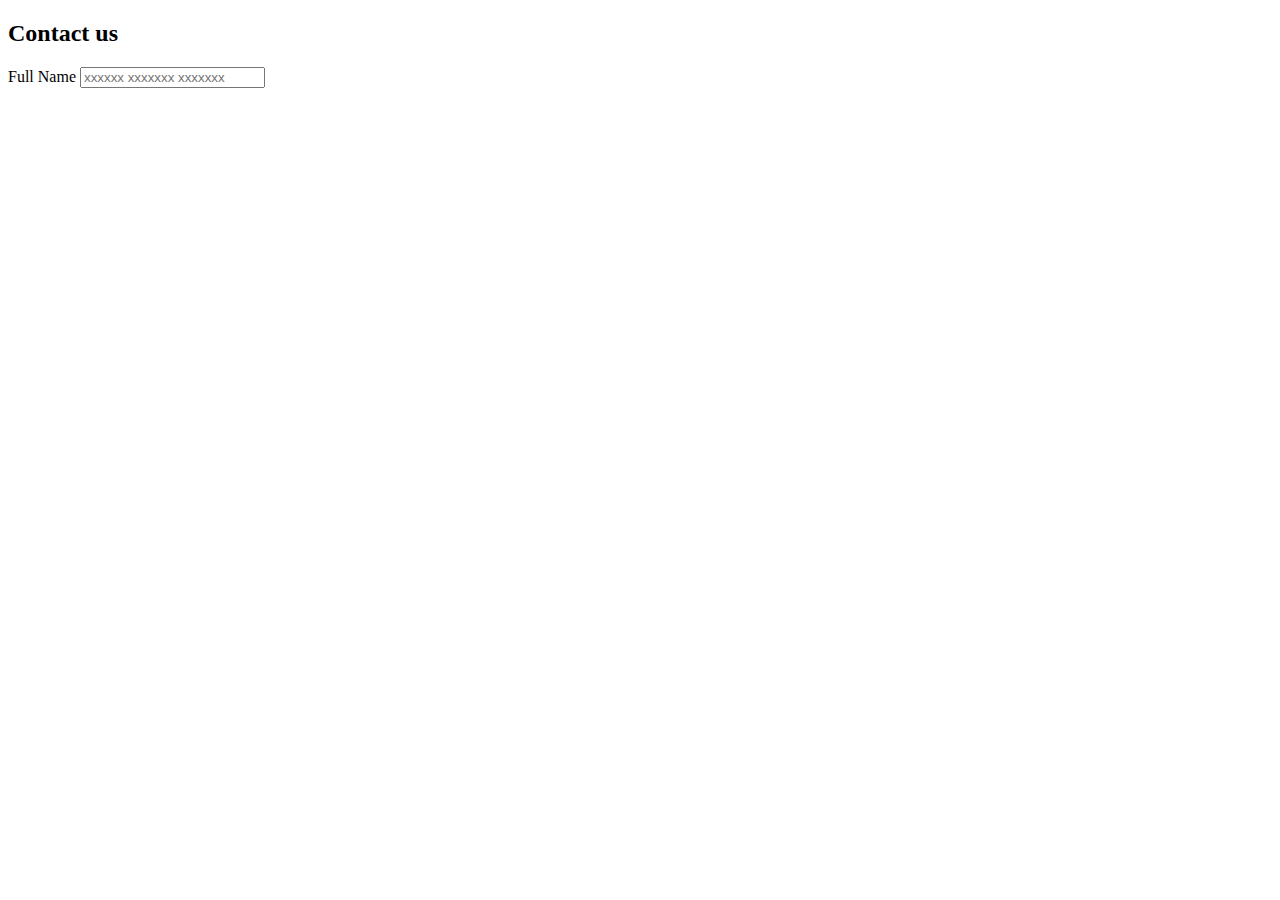
<file: contacts.html>
<!doctype html>
<html lang="en">
<head>
    <meta charset="UTF-8">
    <meta name="viewport"
          content="width=device-width, user-scalable=no, initial-scale=1.0, maximum-scale=1.0, minimum-scale=1.0">
    <meta http-equiv="X-UA-Compatible" content="ie=edge">
    <title>Document</title>
</head>
<body>
<h2>Contact us</h2>
<form action="">
   <div>
        <label for="Full Name" class="form-label">Full Name</label>
    <input type="text" id="Full Name" placeholder="xxxxxx xxxxxxx xxxxxxx" class="form-control" required>
   </div>
</form>
</body>
</html>
</file>
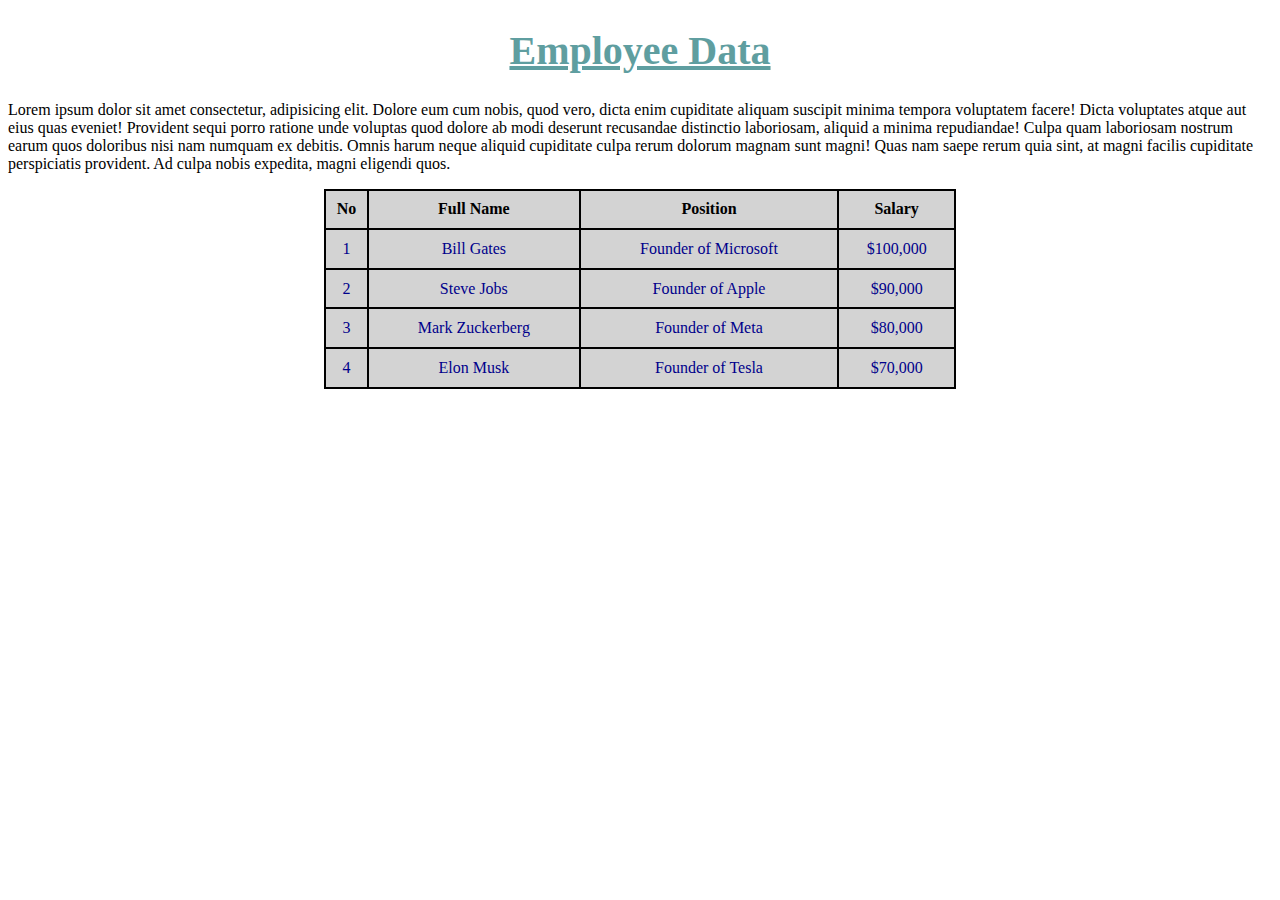
<file: Employee.html>
<!DOCTYPE html>
<html lang="en">
<head>
    <meta charset="UTF-8">
    <meta name="viewport" content="width=device-width, initial-scale=1.0">
    <link rel="icon" href="no 2/employees.png">
    <title>Employees</title>

<style>
h1 {
    text-align: center;
    font-size: 40px;
    text-decoration: underline;
    text-decoration-line: underline;
    color: cadetblue;
}

table , td , tr , th {
    border: 2px solid black;
    border-collapse: collapse;
}

table {
    width: 50%;
    margin: auto;
    background-color: lightgray;
    height: 200px;
    background-image: image-set();
}
td {
    text-align: center;
color: darkblue;
}









</style>












</head>
<body>
    <h1>Employee Data</h1>
    <p>Lorem ipsum dolor sit amet consectetur, adipisicing elit. Dolore eum cum nobis, quod vero, dicta enim cupiditate aliquam suscipit minima tempora voluptatem facere! Dicta voluptates atque aut eius quas eveniet!
    Provident sequi porro ratione unde voluptas quod dolore ab modi deserunt recusandae distinctio laboriosam, aliquid a minima repudiandae! Culpa quam laboriosam nostrum earum quos doloribus nisi nam numquam ex debitis.
    Omnis harum neque aliquid cupiditate culpa rerum dolorum magnam sunt magni! Quas nam saepe rerum quia sint, at magni facilis cupiditate perspiciatis provident. Ad culpa nobis expedita, magni eligendi quos.</p>
<table>
<tr>

<th>No</th>
<th>Full Name</th>
<th>Position</th>
<th>Salary</th>
</tr>

<tr>
<td>1</td>
<td>Bill Gates</td>
<td>Founder of Microsoft</td>
<td>$100,000</td>
</tr>

<tr>
<td>2</td>
<td>Steve Jobs</td>
<td>Founder of Apple</td>
<td>$90,000</td>
</tr>
<tr>
    <td>3</td>
    <td>Mark Zuckerberg</td>
    <td>Founder of Meta</td>
    <td>$80,000</td>
</tr>
<tr>
    <td>4</td>
    <td>Elon Musk</td>
    <td>Founder of Tesla</td>
    <td>$70,000</td>

</tr>
</table>    
</body>
</html>
</file>
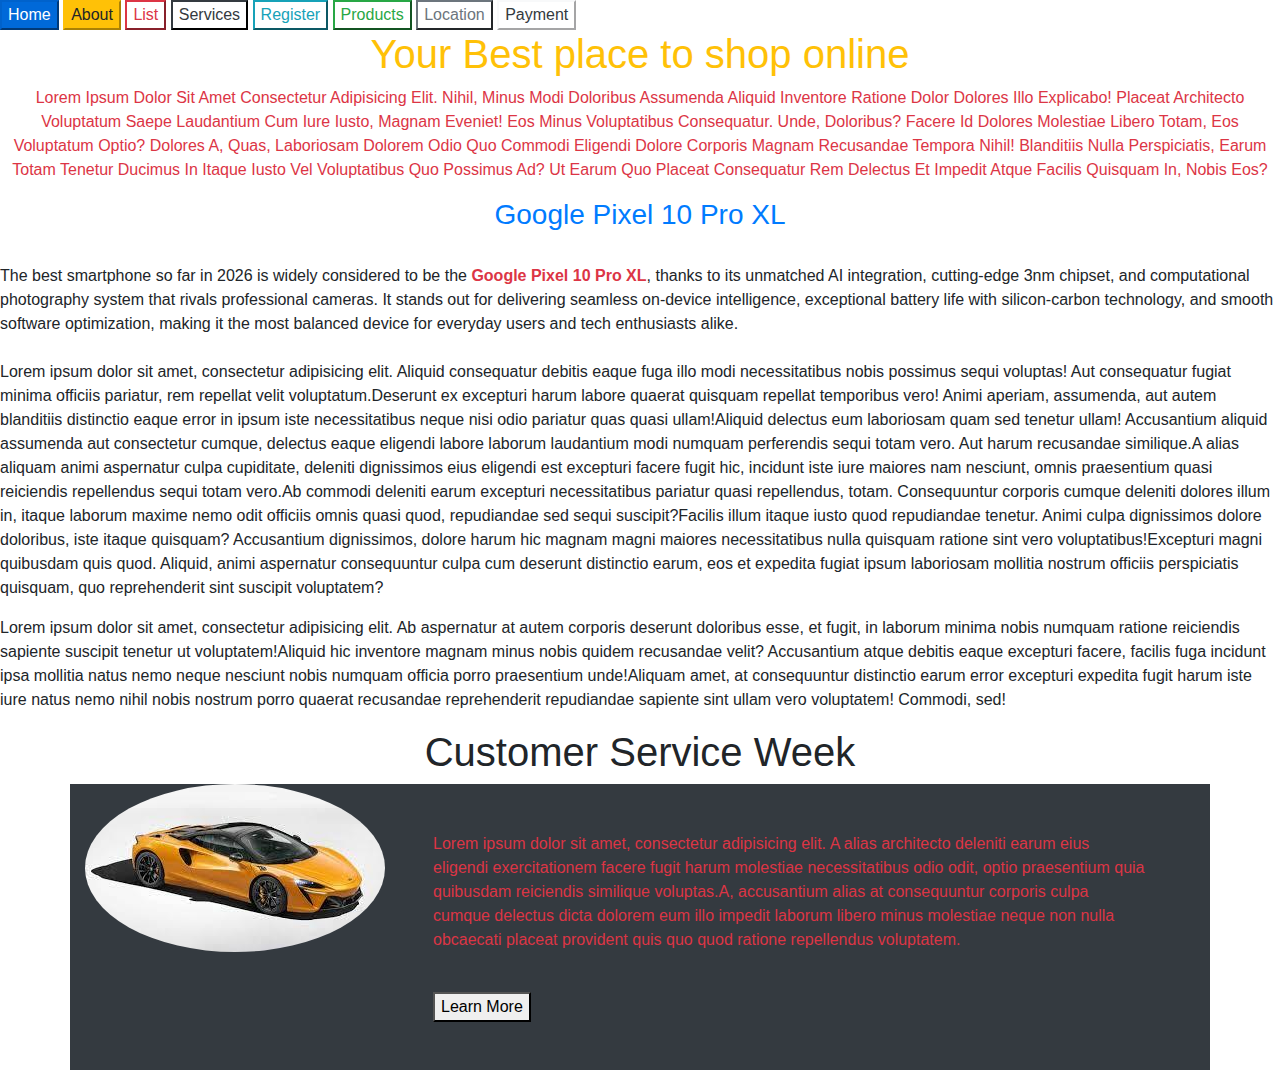
<file: information.html>
<!DOCTYPE html>
<html lang="en">
<head>
    <meta charset="UTF-8">
    <meta name="viewport" content="width=device-width, initial-scale=1.0">
    <title>Document</title>
    <link rel="stylesheet" href="bootstrap/css/bootstrap.min.css">
    <script src="bootstrap/js/bootstrap.bundle.min.js"></script>
</head>
<body>
<button class="btn-primary">Home</button>
<button class="btn-warning">About</button>
<button class="btn-outline-danger">List</button>
<button class="btn-outline-dark">Services</button>
<button class="btn-outline-info">Register</button>
<button class="btn-outline-success">Products</button>
<button class="btn-outline-secondary">Location</button>
<button class="btn-outline-light text-dark">Payment</button>
    <h1 class="text-center , text-warning">Your Best place to shop online</h1>
    <p class="font-weight-light text-center text-capitalize text-danger">Lorem ipsum dolor sit amet consectetur adipisicing elit. Nihil, minus modi doloribus assumenda aliquid inventore ratione dolor dolores illo explicabo! Placeat architecto voluptatum saepe laudantium cum iure iusto, magnam eveniet!
    Eos minus voluptatibus consequatur. Unde, doloribus? Facere id dolores molestiae libero totam, eos voluptatum optio? Dolores a, quas, laboriosam dolorem odio quo commodi eligendi dolore corporis magnam recusandae tempora nihil!
    Blanditiis nulla perspiciatis, earum totam tenetur ducimus in itaque iusto vel voluptatibus quo possimus ad? Ut earum quo placeat consequatur rem delectus et impedit atque facilis quisquam in, nobis eos?</p>
<p><h3 class="text-center text-primary">Google Pixel 10 Pro XL</h3><br>

    The best smartphone so far in 2026 is widely considered to be the 
    <strong class="text-danger">Google Pixel 10 Pro XL</strong>, thanks to its unmatched AI integration, 
    cutting-edge 3nm chipset, and computational photography system that rivals professional cameras. 
    It stands out for delivering seamless on-device intelligence, exceptional battery life with 
    silicon-carbon technology, and smooth software optimization, making it the most balanced device 
    for everyday users and tech enthusiasts alike.

</p>
<p class="mt-4" class="m-sm-2"><span>Lorem ipsum dolor sit amet, consectetur adipisicing elit. Aliquid consequatur debitis eaque fuga illo modi necessitatibus nobis possimus sequi voluptas! Aut consequatur fugiat minima officiis pariatur, rem repellat velit voluptatum.</span><span>Deserunt ex excepturi harum labore quaerat quisquam repellat temporibus vero! Animi aperiam, assumenda, aut autem blanditiis distinctio eaque error in ipsum iste necessitatibus neque nisi odio pariatur quas quasi ullam!</span><span>Aliquid delectus eum laboriosam quam sed tenetur ullam! Accusantium aliquid assumenda aut consectetur cumque, delectus eaque eligendi labore laborum laudantium modi numquam perferendis sequi totam vero. Aut harum recusandae similique.</span><span>A alias aliquam animi aspernatur culpa cupiditate, deleniti dignissimos eius eligendi est excepturi facere fugit hic, incidunt iste iure maiores nam nesciunt, omnis praesentium quasi reiciendis repellendus sequi totam vero.</span><span>Ab commodi deleniti earum excepturi necessitatibus pariatur quasi repellendus, totam. Consequuntur corporis cumque deleniti dolores illum in, itaque laborum maxime nemo odit officiis omnis quasi quod, repudiandae sed sequi suscipit?</span><span>Facilis illum itaque iusto quod repudiandae tenetur. Animi culpa dignissimos dolore doloribus, iste itaque quisquam? Accusantium dignissimos, dolore harum hic magnam magni maiores necessitatibus nulla quisquam ratione sint vero voluptatibus!</span><span>Excepturi magni quibusdam quis quod. Aliquid, animi aspernatur consequuntur culpa cum deserunt distinctio earum, eos et expedita fugiat ipsum laboriosam mollitia nostrum officiis perspiciatis quisquam, quo reprehenderit sint suscipit voluptatem?</span></p>
<p><span>Lorem ipsum dolor sit amet, consectetur adipisicing elit. Ab aspernatur at autem corporis deserunt doloribus esse, et fugit, in laborum minima nobis numquam ratione reiciendis sapiente suscipit tenetur ut voluptatem!</span><span>Aliquid hic inventore magnam minus nobis quidem recusandae velit? Accusantium atque debitis eaque excepturi facere, facilis fuga incidunt ipsa mollitia natus nemo neque nesciunt nobis numquam officia porro praesentium unde!</span><span>Aliquam amet, at consequuntur distinctio earum error excepturi expedita fugit harum iste iure natus nemo nihil nobis nostrum porro quaerat recusandae reprehenderit repudiandae sapiente sint ullam vero voluptatem! Commodi, sed!</span></p>
<h1 class="text-center text-capitalize">Customer Service Week</h1>
<div class="d-flex container bg-dark">
    <div>
        <img src="no 2/cars/Artura%20Spider.jpeg" alt="" class="rounded-circle">
    </div>
    <div class="m-sm-5">
        <p class="text-danger"><span>Lorem ipsum dolor sit amet, consectetur adipisicing elit. A alias architecto deleniti earum eius eligendi exercitationem facere fugit harum molestiae necessitatibus odio odit, optio praesentium quia quibusdam reiciendis similique voluptas.</span><span>A, accusantium alias at consequuntur corporis culpa cumque delectus dicta dolorem eum illo impedit laborum libero minus molestiae neque non nulla obcaecati placeat provident quis quo quod ratione repellendus voluptatem.</span></p>
        <br>
        <button>Learn More</button>
    </div>
</div>
</body>
</html>
</file>
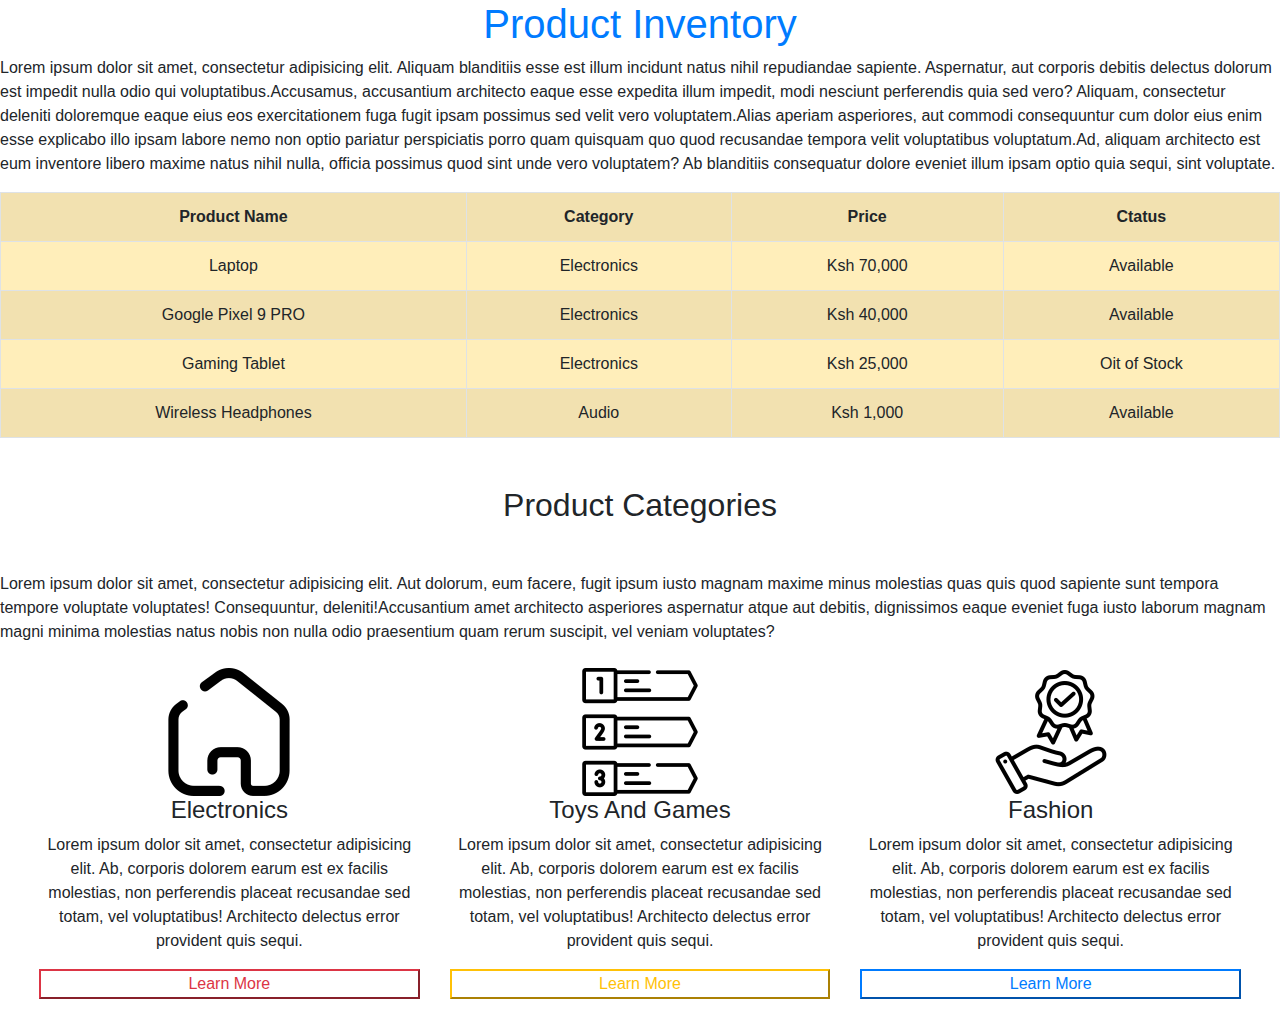
<file: Inventory.html>
<!doctype html>
<html lang="en">
<head>
    <meta charset="UTF-8">
    <meta name="viewport"
          content="width=device-width, user-scalable=no, initial-scale=1.0, maximum-scale=1.0, minimum-scale=1.0">
    <meta http-equiv="X-UA-Compatible" content="ie=edge">
    <title>Product Inventory-Megamart</title>
    <link rel="stylesheet" href="bootstrap/css/bootstrap.min.css">
    <script src="bootstrap/js/bootstrap.min.js"></script>


</head>
<body>
<h1 class="text-center text-primary text-capitalize">product inventory</h1>
<p><span>Lorem ipsum dolor sit amet, consectetur adipisicing elit. Aliquam blanditiis esse est illum incidunt natus nihil repudiandae sapiente. Aspernatur, aut corporis debitis delectus dolorum est impedit nulla odio qui voluptatibus.</span><span>Accusamus, accusantium architecto eaque esse expedita illum impedit, modi nesciunt perferendis quia sed vero? Aliquam, consectetur deleniti doloremque eaque eius eos exercitationem fuga fugit ipsam possimus sed velit vero voluptatem.</span><span>Alias aperiam asperiores, aut commodi consequuntur cum dolor eius enim esse explicabo illo ipsam labore nemo non optio pariatur perspiciatis porro quam quisquam quo quod recusandae tempora velit voluptatibus voluptatum.</span><span>Ad, aliquam architecto est eum inventore libero maxime natus nihil nulla, officia possimus quod sint unde vero voluptatem? Ab blanditiis consequatur dolore eveniet illum ipsam optio quia sequi, sint voluptate.</span></p>
<table class="text-center table-bordered table table-striped table-hover table-warning container">
    <tr>
        <th>Product Name</th>
        <th>Category</th>
        <th>Price </th>
        <th>Ctatus </th>
    </tr>
    <tr>
        <td>Laptop</td>
        <td>Electronics</td>
        <td>Ksh 70,000</td>
        <td>Available</td>
    </tr>
    <tr>
        <td>Google Pixel 9 PRO</td>
        <td>Electronics</td>
        <td>Ksh 40,000</td>
        <td>Available</td>
    </tr>
    <tr>
        <td>Gaming Tablet</td>
        <td>Electronics</td>
        <td>Ksh 25,000</td>
        <td>Oit of Stock</td>
    </tr>
    <tr>
        <td>Wireless Headphones</td>
        <td>Audio</td>
        <td>Ksh 1,000</td>
        <td>Available</td>
    </tr>
</table>
<!------bootstrap grid system------>
<h2 class="text-center mt-5 mb-5">Product Categories</h2>
<p><span>Lorem ipsum dolor sit amet, consectetur adipisicing elit. Aut dolorum, eum facere, fugit ipsum iusto magnam maxime minus molestias quas quis quod sapiente sunt tempora tempore voluptate voluptates! Consequuntur, deleniti!</span><span>Accusantium amet architecto asperiores aspernatur atque aut debitis, dignissimos eaque eveniet fuga iusto laborum magnam magni minima molestias natus nobis non nulla odio praesentium quam rerum suscipit, vel veniam voluptates?</span></p>
<div class="row m-4">
    <div class="col text-center">
        <img src="no%202/home.png" alt="">
        <h4>Electronics</h4>
        <p>Lorem ipsum dolor sit amet, consectetur adipisicing elit. Ab, corporis dolorem earum est ex facilis molestias, non perferendis placeat recusandae sed totam, vel voluptatibus! Architecto delectus error provident quis sequi.</p>
        <button class="btn-outline-danger w-100">Learn More</button>
    </div>
    <div class="col text-center">
        <img src="no%202/list.png" alt="">
        <h4>Toys And Games</h4>
        <p>Lorem ipsum dolor sit amet, consectetur adipisicing elit. Ab, corporis dolorem earum est ex facilis molestias, non perferendis placeat recusandae sed totam, vel voluptatibus! Architecto delectus error provident quis sequi.</p>
         <button class="btn-outline-warning w-100">Learn More</button>

    </div>
    <div class="col text-center">
        <img src="no%202/products.png" alt="">
        <h4>Fashion</h4>
        <p>Lorem ipsum dolor sit amet, consectetur adipisicing elit. Ab, corporis dolorem earum est ex facilis molestias, non perferendis placeat recusandae sed totam, vel voluptatibus! Architecto delectus error provident quis sequi.</p>
        <button class="btn-outline-primary w-100">Learn More</button>
    </div>

</div>
</body>
</html>
</file>
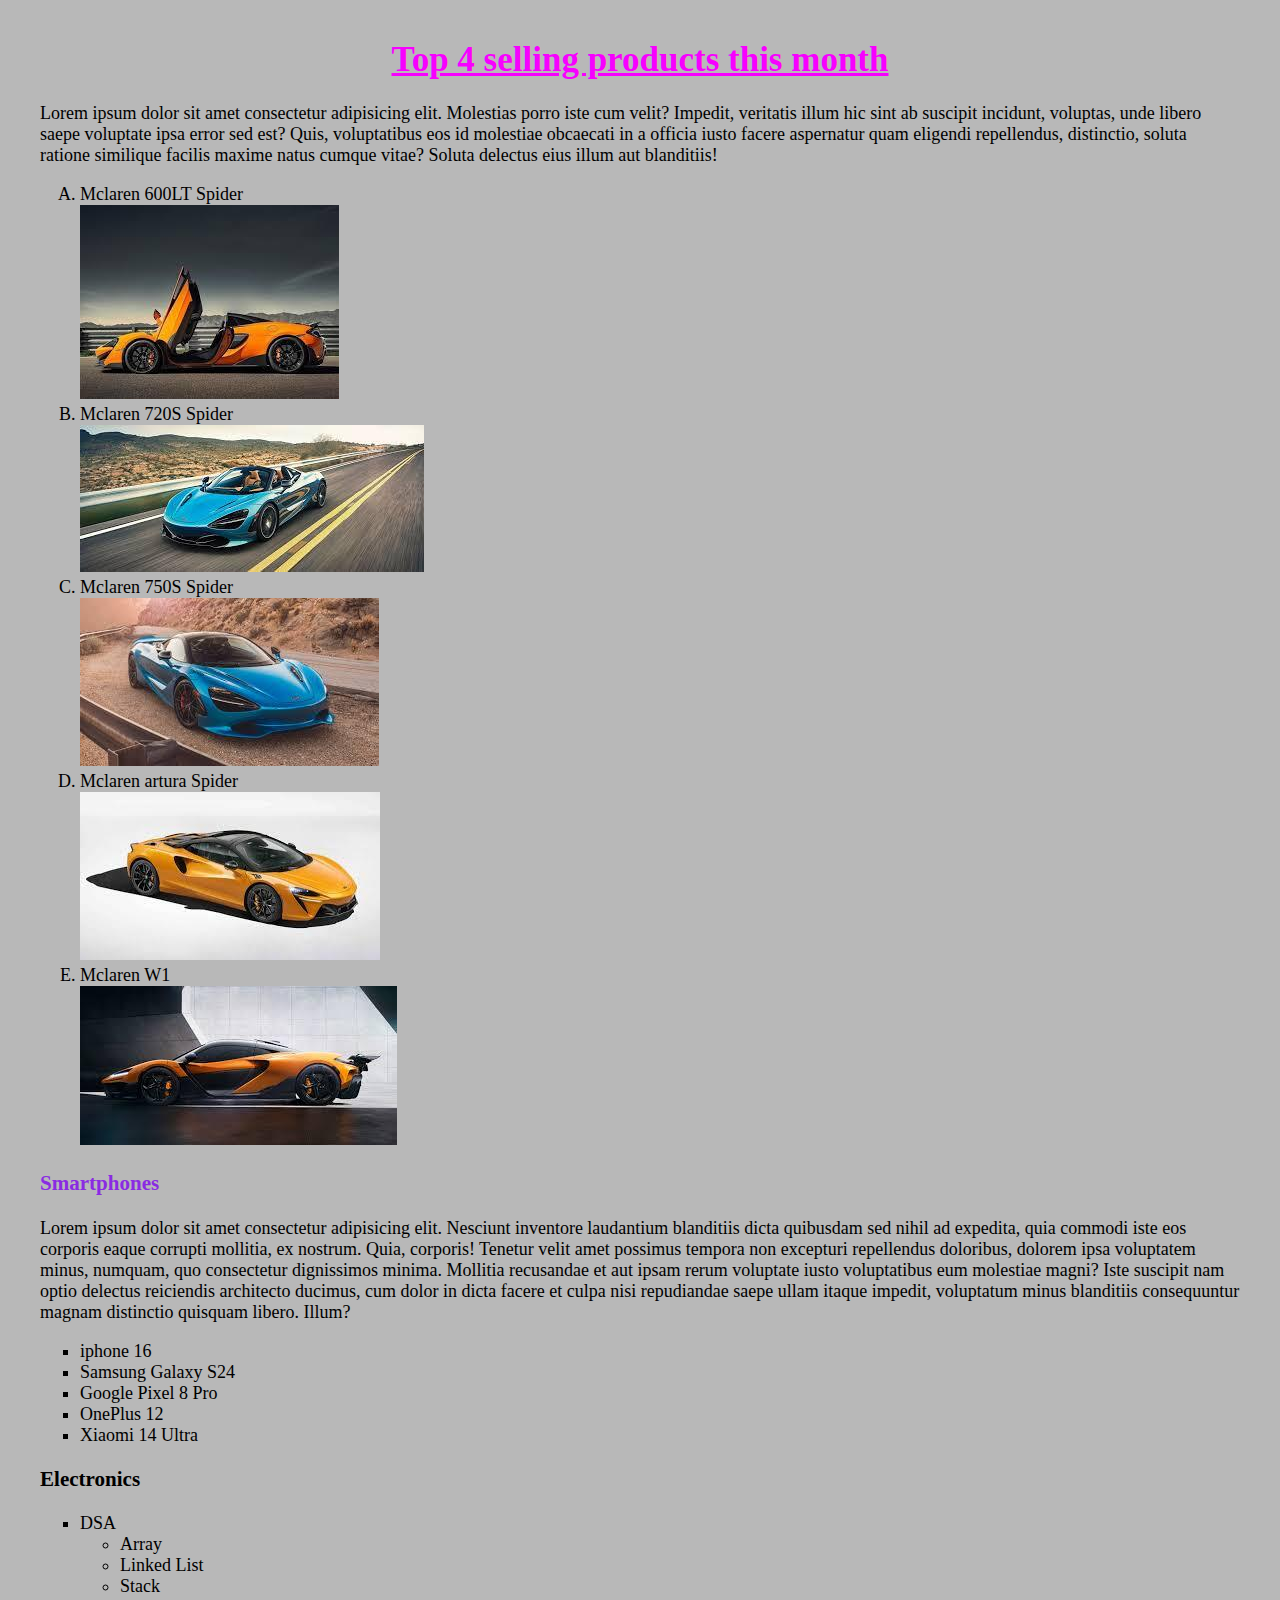
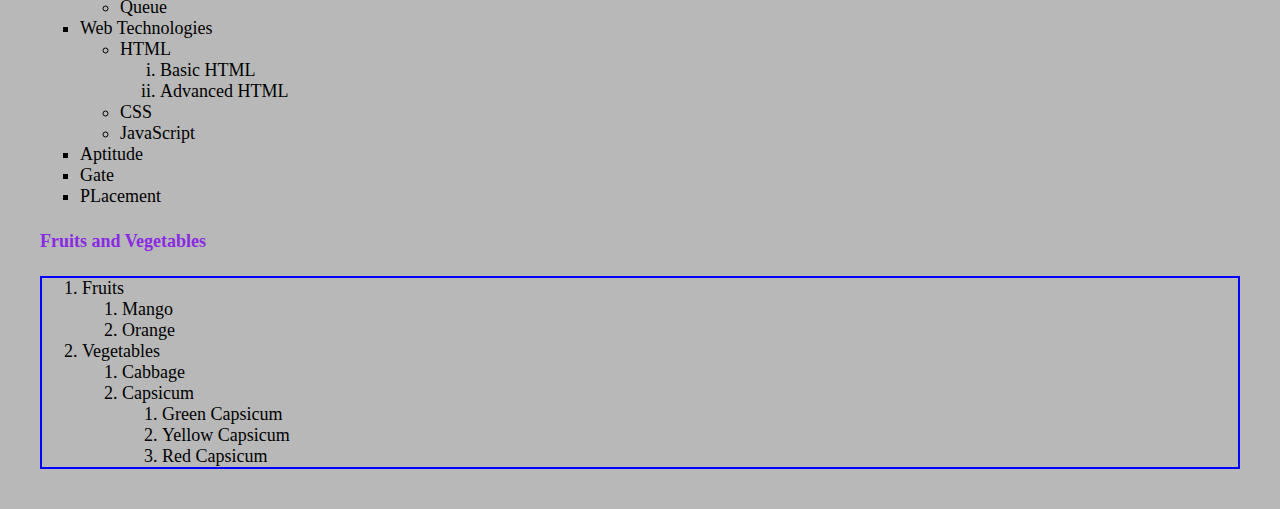
<file: list.html>
<!DOCTYPE html>
<html lang="en">
<head>
    <meta charset="UTF-8">
    <meta name="viewport" content="width=device-width, initial-scale=1.0">
    <link rel="icon" href="no 2/list.png">
    <title>List Page - MEGAMART</title>

<style>
h1 {
    text-align: center;
    font-size: 35px;
    text-decoration: underline;
    text-decoration-line: underline;
    
}
body {
    font-size: large;
    background-color: rgb(184, 184, 184);
margin: 40px ;
}

</style>


</head>
<body>
    <!-----Ordered list----->

    <h1 style="color: rgb(247, 0, 255);">Top 4 selling products this month</h1>
    <p>Lorem ipsum dolor sit amet consectetur adipisicing elit. Molestias porro iste cum velit? Impedit, veritatis illum hic sint ab suscipit incidunt, voluptas, unde libero saepe voluptate ipsa error sed est?
    Quis, voluptatibus eos id molestiae obcaecati in a officia iusto facere aspernatur quam eligendi repellendus, distinctio, soluta ratione similique facilis maxime natus cumque vitae? Soluta delectus eius illum aut blanditiis!</p>
<ol type="A">
    <li>Mclaren 600LT Spider</li>
    <img src="no 2/cars/600LT spider.jpeg" alt="">

    <li>Mclaren 720S Spider</li>
    <img src="no 2/cars/720S Spider.jpeg" alt="">

    <li>Mclaren 750S Spider</li>
    <img src="no 2/cars/750S Spider.jpeg" alt="">

    <li>Mclaren artura Spider</li>
    <img src="no 2/cars/Artura Spider.jpeg" alt="">

    <li>Mclaren W1</li>
<img src="no 2/cars/W1.jpeg" alt="">

</ol>
<!----End----->  
<h3 style="color: blueviolet;">Smartphones</h3>
<p>Lorem ipsum dolor sit amet consectetur adipisicing elit. Nesciunt inventore laudantium blanditiis dicta quibusdam sed nihil ad expedita, quia commodi iste eos corporis eaque corrupti mollitia, ex nostrum. Quia, corporis!
Tenetur velit amet possimus tempora non excepturi repellendus doloribus, dolorem ipsa voluptatem minus, numquam, quo consectetur dignissimos minima. Mollitia recusandae et aut ipsam rerum voluptate iusto voluptatibus eum molestiae magni?
Iste suscipit nam optio delectus reiciendis architecto ducimus, cum dolor in dicta facere et culpa nisi repudiandae saepe ullam itaque impedit, voluptatum minus blanditiis consequuntur magnam distinctio quisquam libero. Illum?</p>

<!------Unordered List---->
<ul style="list-style-type:square;">
<li>iphone 16</li>
<li>Samsung Galaxy S24</li>
<li>Google Pixel 8 Pro</li>
<li>OnePlus 12</li>
<li>Xiaomi 14 Ultra</li>
</ul>

<!-----End of Unordered List---->
<!-----Description list ------>
<!---nested list--->
<h3>Electronics</h3>

<ul style="list-style-type: square;">
<li>DSA 
<ul style="list-style-type: circle;">
    <li>Array</li>
    <li>Linked List</li>
    <li>Stack</li>
    <li>Queue</li>
</ul>
</li>

<li> Web Technologies
<ul style ="list-style-type: circle;">
    <li>HTML
<ol type="i">
    <li>Basic HTML</li>
    <li>Advanced HTML</li>
</ol>


    </li>
    <li>CSS</li>
    <li>JavaScript</li>
</ul>


</li>
<li>Aptitude</li>
<li>Gate</li>
<li>PLacement</li>




</ul>

<h4 style="color: blueviolet;" >Fruits and Vegetables</h4>

<ol style="border: 2px solid blue;">
    <li>Fruits
        <ol>
            <li>Mango</li>
            <li>Orange</li>
        </ol>
    </li>
    <li>Vegetables
        <ol>
            <li>Cabbage</li>
            <li>Capsicum
                <ol>
                    <li>Green Capsicum</li>
                    <li>Yellow Capsicum</li>
                    <li>Red Capsicum</li>
                </ol>
            </li>
        </ol>
    </li>
</ol>




</body>

</html>
</file>
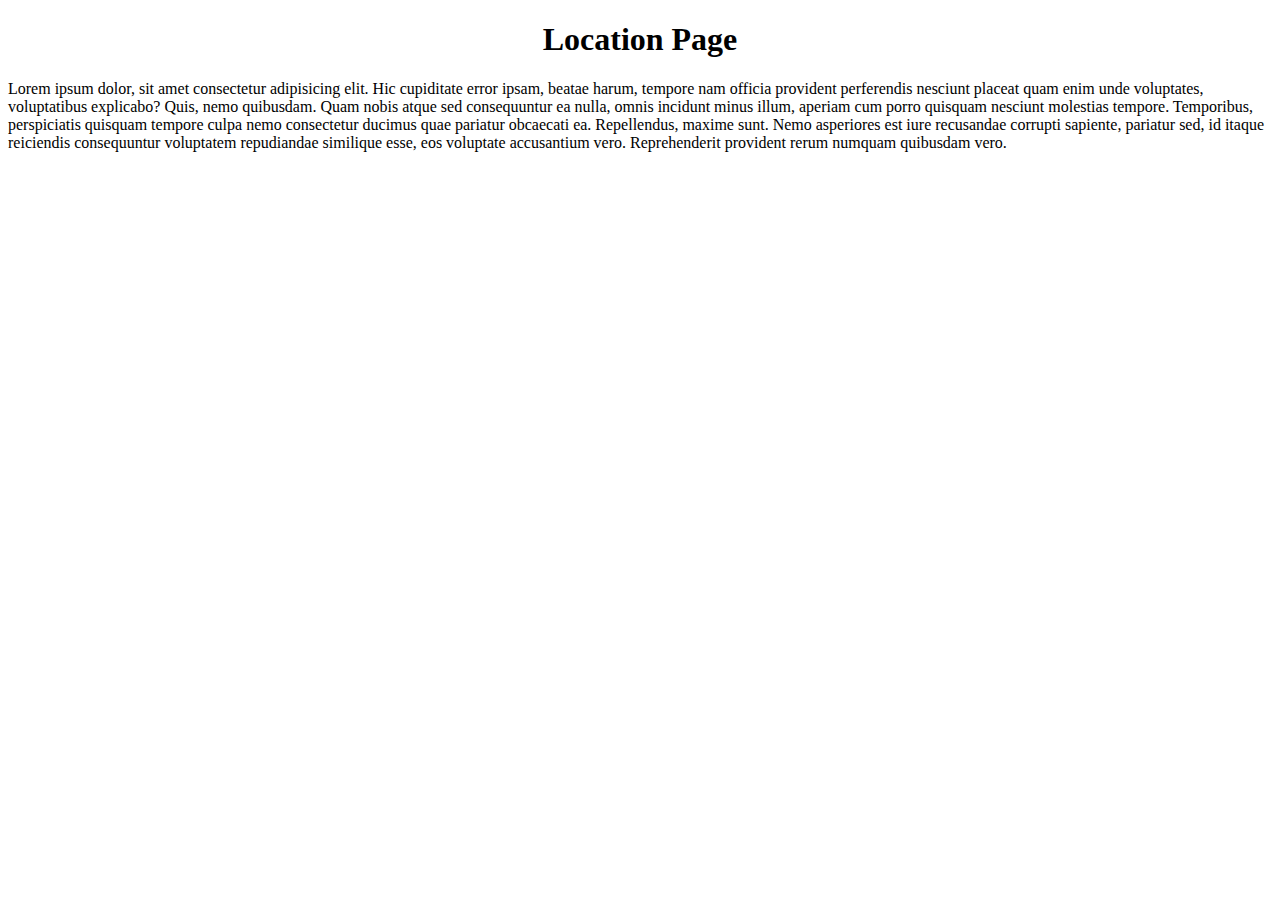
<file: location.html>
<!DOCTYPE html>
<html lang="en">
<head>
    <meta charset="UTF-8">
    <meta name="viewport" content="width=device-width, initial-scale=1.0">
    <title>Location Page-Megamart</title>
</head>
<body>
    <h1 style="text-align: center;">Location Page</h1>
    <p>Lorem ipsum dolor, sit amet consectetur adipisicing elit. Hic cupiditate error ipsam, beatae harum, tempore nam officia provident perferendis nesciunt placeat quam enim unde voluptates, voluptatibus explicabo? Quis, nemo quibusdam.
    Quam nobis atque sed consequuntur ea nulla, omnis incidunt minus illum, aperiam cum porro quisquam nesciunt molestias tempore. Temporibus, perspiciatis quisquam tempore culpa nemo consectetur ducimus quae pariatur obcaecati ea.
    Repellendus, maxime sunt. Nemo asperiores est iure recusandae corrupti sapiente, pariatur sed, id itaque reiciendis consequuntur voluptatem repudiandae similique esse, eos voluptate accusantium vero. Reprehenderit provident rerum numquam quibusdam vero.</p>
<iframe src="https://www.google.com/maps/embed?pb=!1m18!1m12!1m3!1d3988.8462056007775!2d36.79812726305758!3d-1.2648197929436749!2m3!1f0!2f0!3f0!3m2!1i1024!2i768!4f13.1!3m3!1m2!1s0x182f1791a3266197%3A0x1b878049a1937f81!2sKipro%20Centre!5e0!3m2!1sen!2ske!4v1769424445243!5m2!1sen!2ske" width="100%" height="450" style="border:0;" allowfullscreen="" loading="lazy" referrerpolicy="no-referrer-when-downgrade"></iframe>
</body>
</html>
</file>
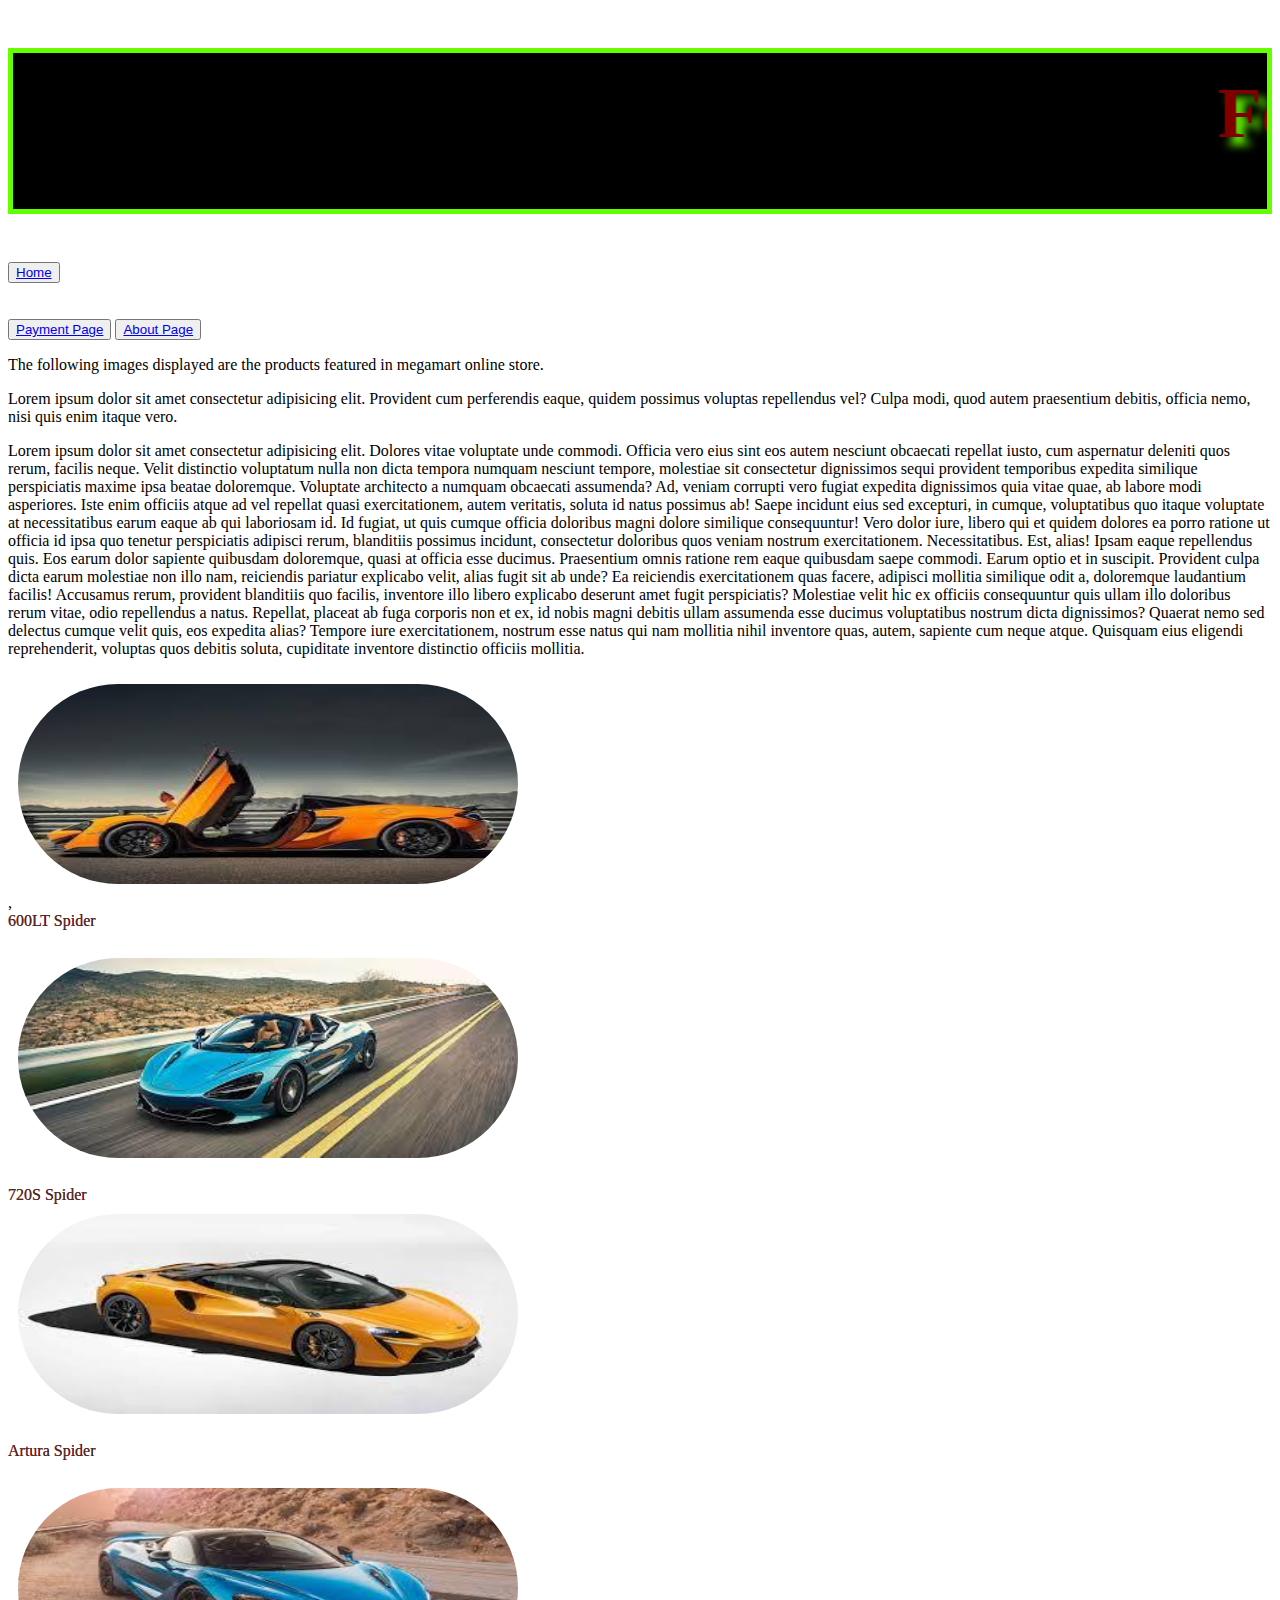
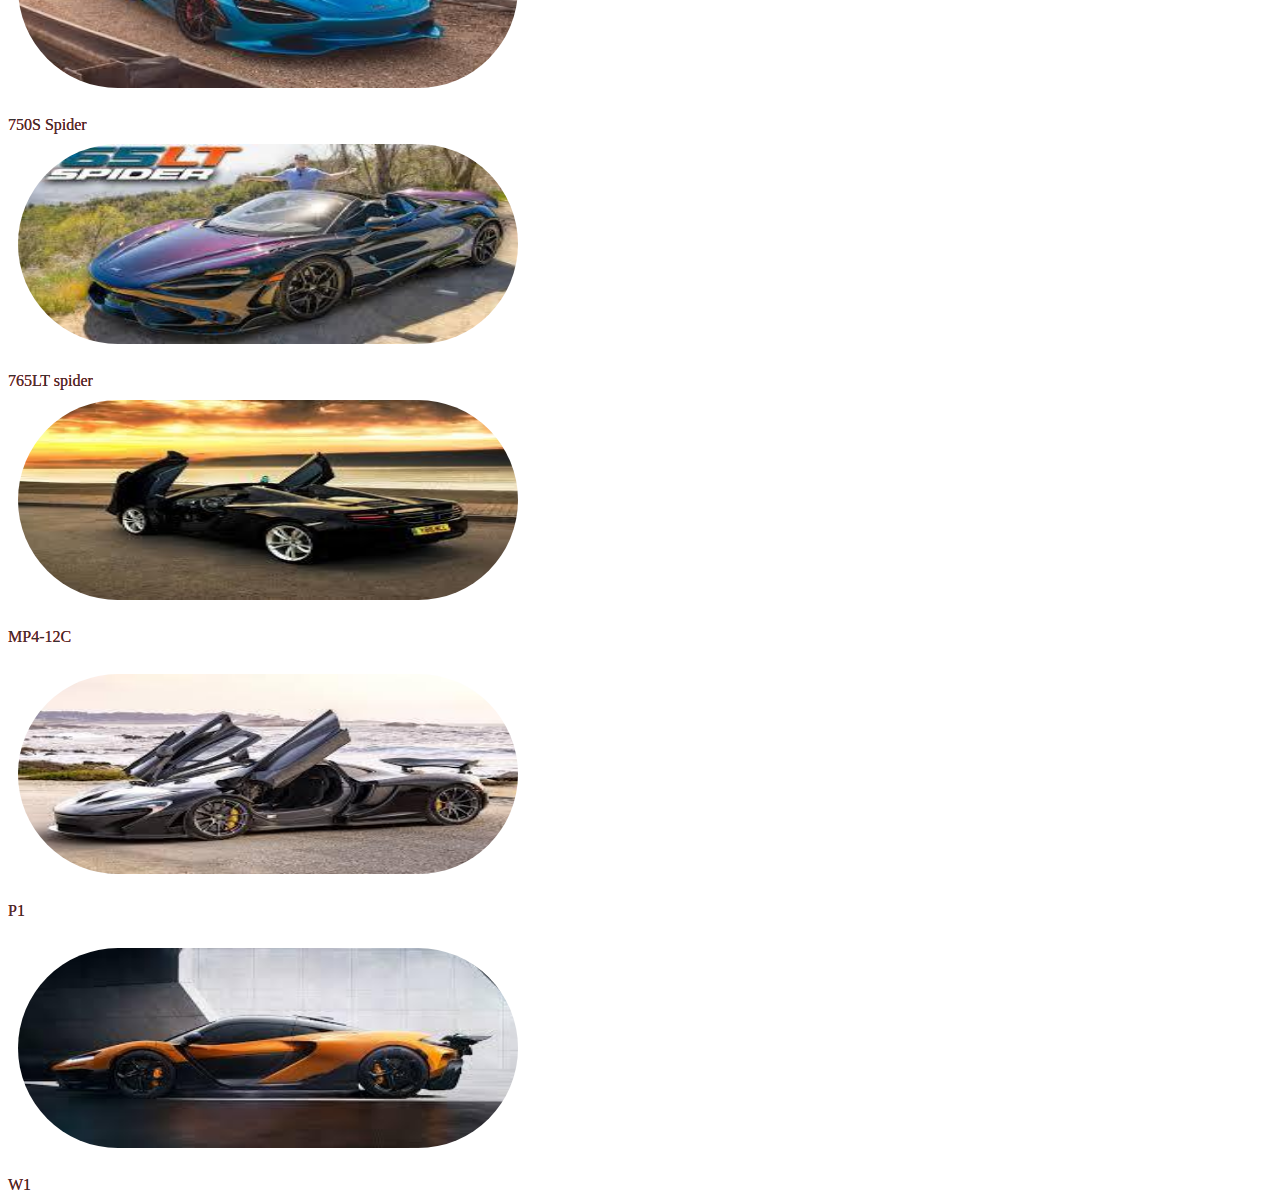
<file: products.html>
<!DOCTYPE html>
<html lang="en">
<head>
    <meta charset="UTF-8">
    <meta name="viewport" content="width=device-width, initial-scale=1.0">
    <link rel="icon" href="no 2/products.png">
    <title>Products</title>

<link rel="stylesheet" href="css/product.css">


</head>
<body>
    <h1><marquee behavior="scroll" direction="Left">Featured Products</marquee></h1>

<button><a href="index.html" target="_blank">Home</a></button>
<br><br><br>
<button><a href="payment.html" target="_top">Payment Page</a></button>
<button><a href="about.html" target="_parent">About Page</a></button>
    <p>The following images displayed are the products featured in megamart online store.</p>
    <p>Lorem ipsum dolor sit amet consectetur adipisicing elit. Provident cum perferendis eaque, quidem possimus voluptas repellendus vel? Culpa modi, quod autem praesentium debitis, officia nemo, nisi quis enim itaque vero.</p>
    <p>Lorem ipsum dolor sit amet consectetur adipisicing elit. Dolores vitae voluptate unde commodi. Officia vero eius sint eos autem nesciunt obcaecati repellat iusto, cum aspernatur deleniti quos rerum, facilis neque.
    Velit distinctio voluptatum nulla non dicta tempora numquam nesciunt tempore, molestiae sit consectetur dignissimos sequi provident temporibus expedita similique perspiciatis maxime ipsa beatae doloremque. Voluptate architecto a numquam obcaecati assumenda?
    Ad, veniam corrupti vero fugiat expedita dignissimos quia vitae quae, ab labore modi asperiores. Iste enim officiis atque ad vel repellat quasi exercitationem, autem veritatis, soluta id natus possimus ab!
    Saepe incidunt eius sed excepturi, in cumque, voluptatibus quo itaque voluptate at necessitatibus earum eaque ab qui laboriosam id. Id fugiat, ut quis cumque officia doloribus magni dolore similique consequuntur!
    Vero dolor iure, libero qui et quidem dolores ea porro ratione ut officia id ipsa quo tenetur perspiciatis adipisci rerum, blanditiis possimus incidunt, consectetur doloribus quos veniam nostrum exercitationem. Necessitatibus.
    Est, alias! Ipsam eaque repellendus quis. Eos earum dolor sapiente quibusdam doloremque, quasi at officia esse ducimus. Praesentium omnis ratione rem eaque quibusdam saepe commodi. Earum optio et in suscipit.
    Provident culpa dicta earum molestiae non illo nam, reiciendis pariatur explicabo velit, alias fugit sit ab unde? Ea reiciendis exercitationem quas facere, adipisci mollitia similique odit a, doloremque laudantium facilis!
    Accusamus rerum, provident blanditiis quo facilis, inventore illo libero explicabo deserunt amet fugit perspiciatis? Molestiae velit hic ex officiis consequuntur quis ullam illo doloribus rerum vitae, odio repellendus a natus.
    Repellat, placeat ab fuga corporis non et ex, id nobis magni debitis ullam assumenda esse ducimus voluptatibus nostrum dicta dignissimos? Quaerat nemo sed delectus cumque velit quis, eos expedita alias?
    Tempore iure exercitationem, nostrum esse natus qui nam mollitia nihil inventore quas, autem, sapiente cum neque atque. Quisquam eius eligendi reprehenderit, voluptas quos debitis soluta, cupiditate inventore distinctio officiis mollitia.</p>
    <img src="no 2/cars/600LT spider.jpeg" alt="600LT Spider">,
    <br>
    <label for="600LT spider">600LT Spider</label>
    <br>
<img src="no 2/cars/720S Spider.jpeg" alt="720S Spider">
<br>
<label for="720S Spider">720S Spider</label>
<img src="no 2/cars/Artura Spider.jpeg" alt="Artura Spider">
<br>
<label for="Artura Spider">Artura Spider</label>
<br>
<img src="no 2/cars/750S Spider.jpeg" alt="750S Spider">
<br>
<label for="750S Spider">750S Spider</label>
<img src="no 2/cars/765LT spider.jpeg" alt="765LT Spider">
<br>
<label for="765LT spider">765LT spider</label>
<img src="no 2/cars/MP4-12C.jpeg" alt="MP4-12C">
<br>
<label for="MP4-12C">MP4-12C</label>
<br>
<img src="no 2/cars/P1.jpeg" alt="P1">
<br>
<label for="P1">P1</label>
<br>
<img src="no 2/cars/W1.jpeg" alt="W1">
<br>
<label for="W1">W1</label>
</body>
</html>
</file>
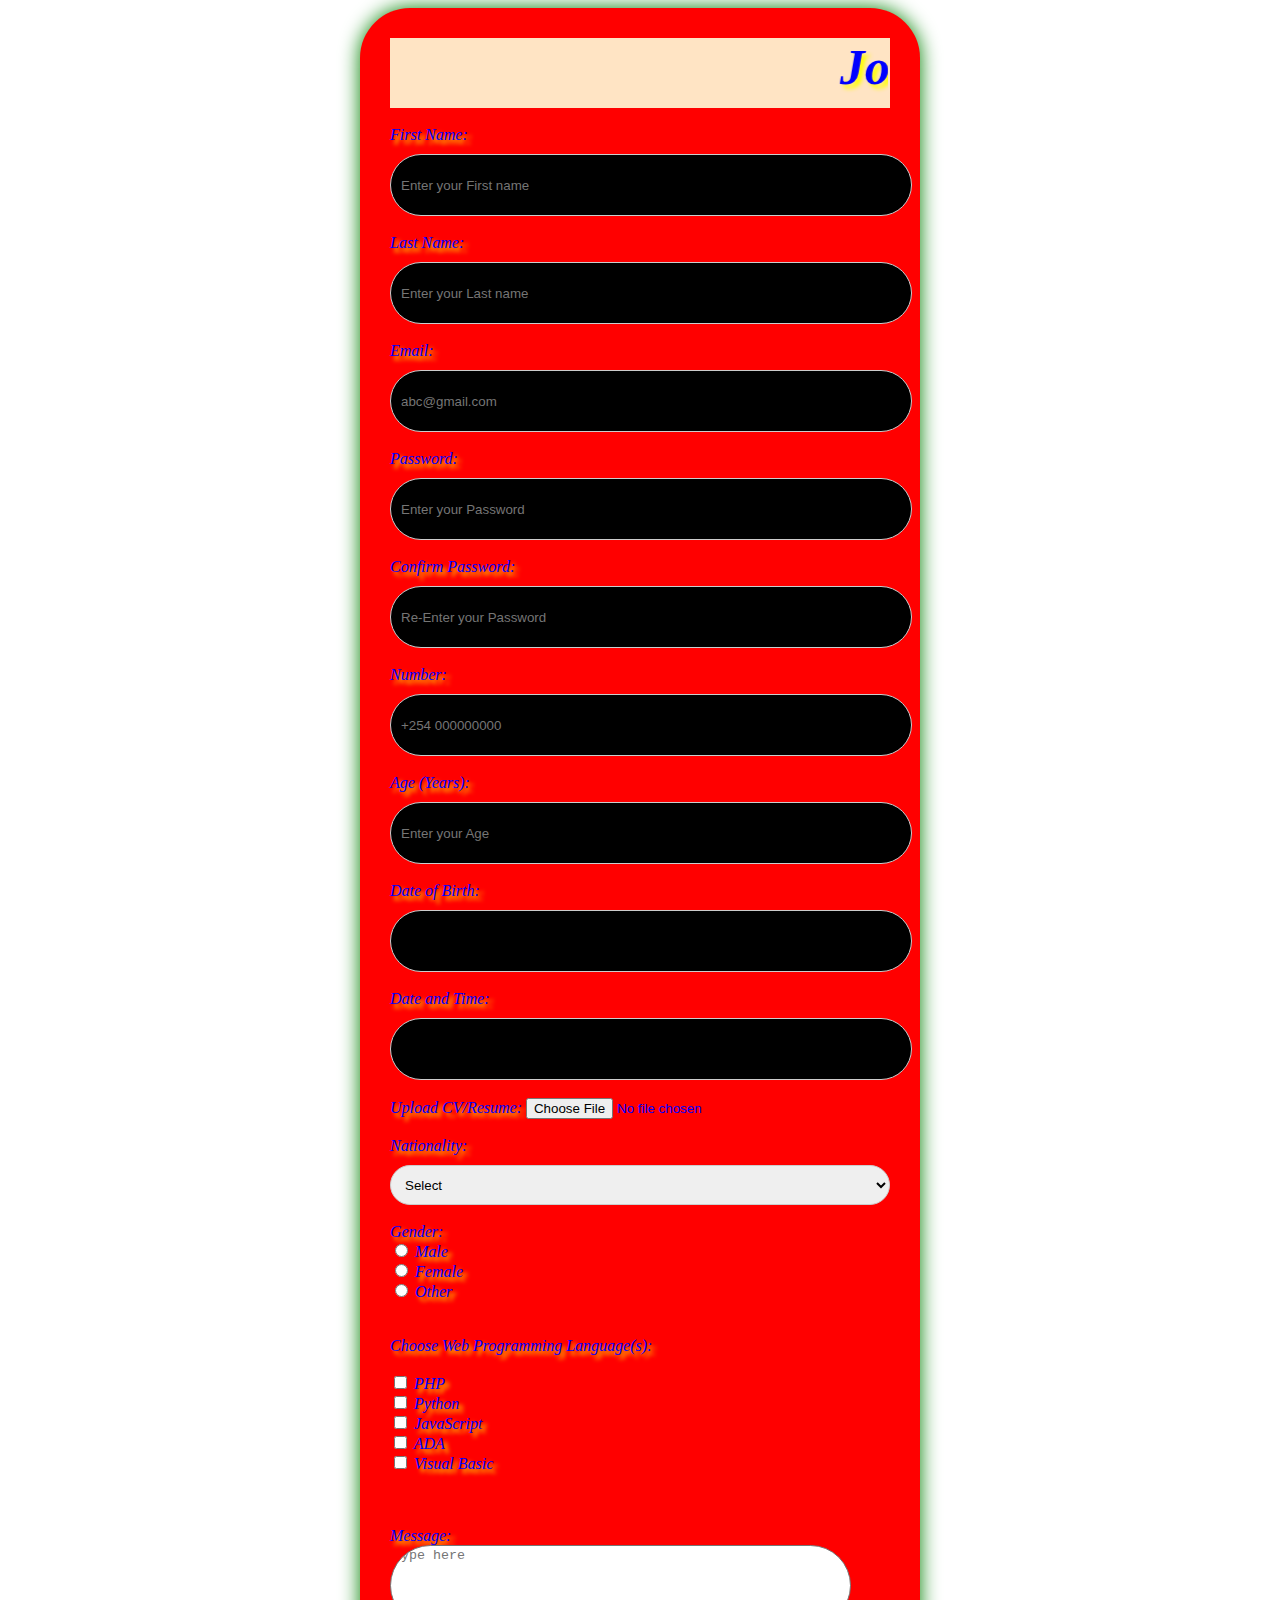
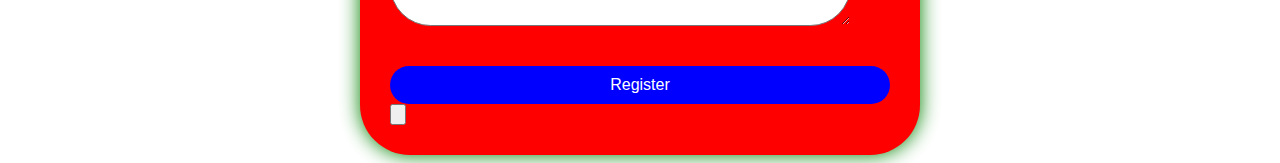
<file: register.html>
<!DOCTYPE html>
<html lang="en">
<head>
    <meta charset="UTF-8">
    <meta name="viewport" content="width=device-width, initial-scale=1.0">
    <title>Register Here - MEGAMART</title>
    <link rel="stylesheet" href="css/register.css">
</head>
<body>
    <form action="">
        <legend style="text-align: center; font-size: 50px;"><marquee behavior="scroll" direction="">Join Us Now</marquee></legend> <br>
        <label for="FName">First Name:</label>
        <input type="text" placeholder="Enter your First name" id="FName" required><br><br>


        <label for="Lname">Last Name:</label>
        <input type="text" placeholder="Enter your Last name" id="Lname" required><br><br>


        <label for="Email">Email:</label>
        <input type="email" placeholder="abc@gmail.com" id="Email Address" required><br><br>


        <label for="Password">Password:</label>
        <input type="password" placeholder="Enter your Password" id="Password" required><br><br>
        <label for="CPassword">Confirm Password:</label>
        <input type="password" placeholder="Re-Enter your Password" id="CPassword" required><br><br>


        <label for="Contacts">Number:</label>
        <input type="tel" placeholder="+254 000000000" id="Contacts" required><br><br>


        <label for="Age">Age (Years):</label>
        <input type="number" placeholder="Enter your Age" id="Age" required><br><br>


        <label for="DOB">Date of Birth:</label>
        <input type="date" id="DOB" id="DOB" required><br><br>


        <label for="Date and Time">Date and Time:</label>
        <input type="datetime-local" id="Date and Time" id="Date and Time" required><br><br>


        <label for="File">Upload CV/Resume:</label>
        <input type="file" id="File" required><br><br>

        <label for="Nationality">Nationality:</label>
        <select name="" id="Nationality">
            <option value="">Select</option>
            <option value="Kenya">Kenya</option>
            <option value="Uganda">Uganda</option>
            <option value="Tanzania">Tanzania</option>
         </select>

         <br><br>
         <label for="Gender">Gender:</label><br>
         <input type="radio" name="gender" value="male"> Male <br>
         <input type="radio" name="gender" value="female"> Female <br>
         <input type="radio" name="gender" value="other"> Other <br>

         <br><br>
         <label for="WB">Choose Web Programming Language(s):</label><br><br>
            <input type="checkbox" id="PHP" name="PHP">
            <label for="PHP">PHP</label><br>

            <input type="checkbox" id="Python" name="Python">
            <label for="Python">Python</label><br>

            <input type="checkbox" id="JavaScript" name="JavaScript">
            <label for="JavaScript">JavaScript</label><br>

            <input type="checkbox" id="ADA" name="ADA">
            <label for="ADA">ADA</label><br>

            <input type="checkbox" id="Visual Basic" name="Visual Basic">
            <label for="Visual Basic">Visual Basic</label><br>
            <br><br><br>
            <label for="message">Message:</label><br>
            <textarea name="" id="Message" cols="55" rows="5" placeholder="Type here"></textarea><br><br><br>
            <button type="submit">Register</button>
            <input type="button">

    </form>
</body>
</html>
</file>
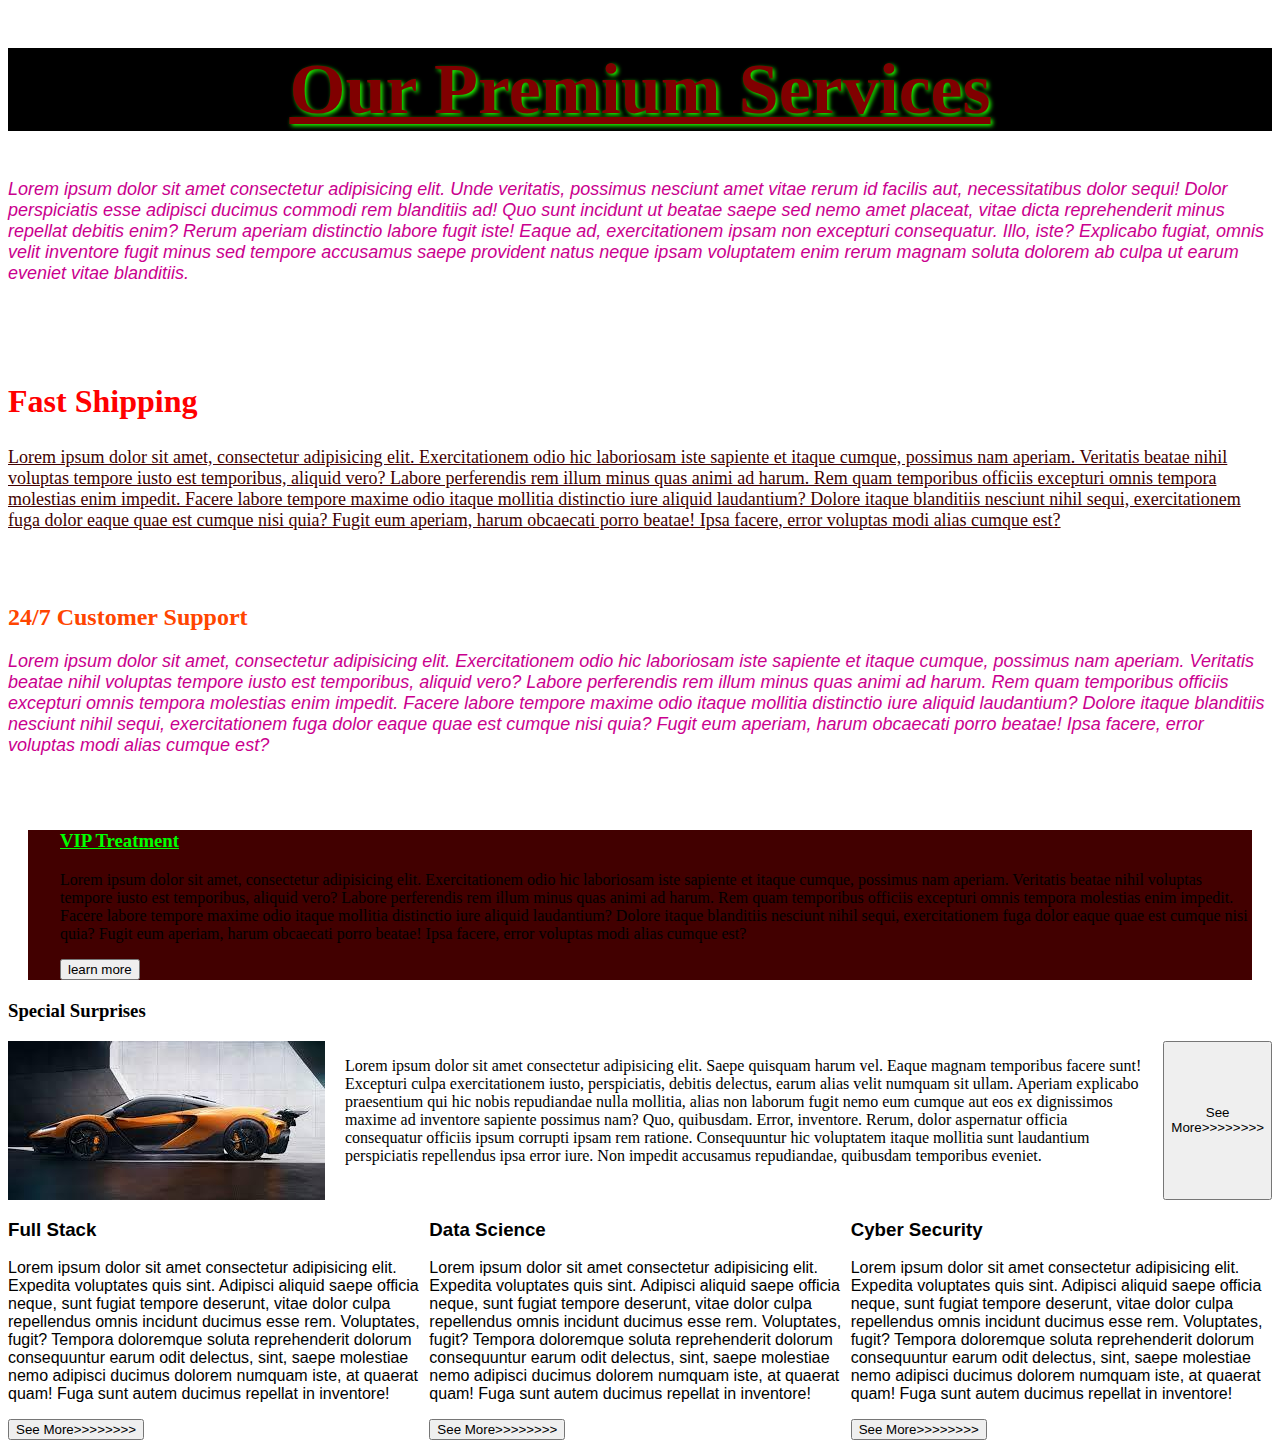
<file: services.html>
<!DOCTYPE html>
<html lang="en">
<head>
    <meta charset="UTF-8">
    <meta name="viewport" content="width=device-width, initial-scale=1.0">
    <link rel="icon" href="no 2/home.png">
    <title>Megamart Services Page</title>
    <link rel="stylesheet" href="css/services.css">
</head>
<body>
    <h1>Our Premium Services</h1>
<p class="new"> Lorem ipsum dolor sit amet consectetur adipisicing elit. Unde veritatis, possimus nesciunt amet vitae rerum id facilis aut, necessitatibus dolor sequi! Dolor perspiciatis esse adipisci ducimus commodi rem blanditiis ad!
Quo sunt incidunt ut beatae saepe sed nemo amet placeat, vitae dicta reprehenderit minus repellat debitis enim? Rerum aperiam distinctio labore fugit iste! Eaque ad, exercitationem ipsam non excepturi consequatur.
Illo, iste? Explicabo fugiat, omnis velit inventore fugit minus sed tempore accusamus saepe provident natus neque ipsam voluptatem enim rerum magnam soluta dolorem ab culpa ut earum eveniet vitae blanditiis.</p>
<br><br><br>
<h2 id="shipping">Fast Shipping</h2>
<p id="index">Lorem ipsum dolor sit amet, consectetur adipisicing elit. Exercitationem odio hic laboriosam iste sapiente et itaque cumque, possimus nam aperiam. Veritatis beatae nihil voluptas tempore iusto est temporibus, aliquid vero?
Labore perferendis rem illum minus quas animi ad harum. Rem quam temporibus officiis excepturi omnis tempora molestias enim impedit. Facere labore tempore maxime odio itaque mollitia distinctio iure aliquid laudantium?
Dolore itaque blanditiis nesciunt nihil sequi, exercitationem fuga dolor eaque quae est cumque nisi quia? Fugit eum aperiam, harum obcaecati porro beatae! Ipsa facere, error voluptas modi alias cumque est?</p>
<br><br>
<h2>24/7 Customer Support</h2>
<p class="new">Lorem ipsum dolor sit amet, consectetur adipisicing elit. Exercitationem odio hic laboriosam iste sapiente et itaque cumque, possimus nam aperiam. Veritatis beatae nihil voluptas tempore iusto est temporibus, aliquid vero?
Labore perferendis rem illum minus quas animi ad harum. Rem quam temporibus officiis excepturi omnis tempora molestias enim impedit. Facere labore tempore maxime odio itaque mollitia distinctio iure aliquid laudantium?
Dolore itaque blanditiis nesciunt nihil sequi, exercitationem fuga dolor eaque quae est cumque nisi quia? Fugit eum aperiam, harum obcaecati porro beatae! Ipsa facere, error voluptas modi alias cumque est?</p>
<br><br>
<div id="vip">
<h3>VIP Treatment</h3>
<p>Lorem ipsum dolor sit amet, consectetur adipisicing elit. Exercitationem odio hic laboriosam iste sapiente et itaque cumque, possimus nam aperiam. Veritatis beatae nihil voluptas tempore iusto est temporibus, aliquid vero?
Labore perferendis rem illum minus quas animi ad harum. Rem quam temporibus officiis excepturi omnis tempora molestias enim impedit. Facere labore tempore maxime odio itaque mollitia distinctio iure aliquid laudantium?
Dolore itaque blanditiis nesciunt nihil sequi, exercitationem fuga dolor eaque quae est cumque nisi quia? Fugit eum aperiam, harum obcaecati porro beatae! Ipsa facere, error voluptas modi alias cumque est?</p>
<button>learn more</button>


</div>
<h3>Special Surprises</h3>
<div id="suprises">

<img src="no 2/cars/W1.jpeg" alt="">
<p>Lorem ipsum dolor sit amet consectetur adipisicing elit. Saepe quisquam harum vel. Eaque magnam temporibus facere sunt! Excepturi culpa exercitationem iusto, perspiciatis, debitis delectus, earum alias velit numquam sit ullam.
Aperiam explicabo praesentium qui hic nobis repudiandae nulla mollitia, alias non laborum fugit nemo eum cumque aut eos ex dignissimos maxime ad inventore sapiente possimus nam? Quo, quibusdam. Error, inventore.
Rerum, dolor aspernatur officia consequatur officiis ipsum corrupti ipsam rem ratione. Consequuntur hic voluptatem itaque mollitia sunt laudantium perspiciatis repellendus ipsa error iure. Non impedit accusamus repudiandae, quibusdam temporibus eveniet.</p>
<button>See More>>>>>>>></button>
</div>
<div id="courses">
<div>
    <h3>Full Stack</h3>
<p>Lorem ipsum dolor sit amet consectetur adipisicing elit. Expedita voluptates quis sint. Adipisci aliquid saepe officia neque, sunt fugiat tempore deserunt, vitae dolor culpa repellendus omnis incidunt ducimus esse rem.
Voluptates, fugit? Tempora doloremque soluta reprehenderit dolorum consequuntur earum odit delectus, sint, saepe molestiae nemo adipisci ducimus dolorem numquam iste, at quaerat quam! Fuga sunt autem ducimus repellat in inventore!</p>
<button>See More>>>>>>>></button>
</div>
<div>
       <h3>Data Science</h3>
<p>Lorem ipsum dolor sit amet consectetur adipisicing elit. Expedita voluptates quis sint. Adipisci aliquid saepe officia neque, sunt fugiat tempore deserunt, vitae dolor culpa repellendus omnis incidunt ducimus esse rem.
Voluptates, fugit? Tempora doloremque soluta reprehenderit dolorum consequuntur earum odit delectus, sint, saepe molestiae nemo adipisci ducimus dolorem numquam iste, at quaerat quam! Fuga sunt autem ducimus repellat in inventore!</p>
<button>See More>>>>>>>></button>
</div>
<div>
       <h3>Cyber Security</h3>
<p>Lorem ipsum dolor sit amet consectetur adipisicing elit. Expedita voluptates quis sint. Adipisci aliquid saepe officia neque, sunt fugiat tempore deserunt, vitae dolor culpa repellendus omnis incidunt ducimus esse rem.
Voluptates, fugit? Tempora doloremque soluta reprehenderit dolorum consequuntur earum odit delectus, sint, saepe molestiae nemo adipisci ducimus dolorem numquam iste, at quaerat quam! Fuga sunt autem ducimus repellat in inventore!</p>
<button>See More>>>>>>>></button>
</div>
</div>
</div>


</div>


</body>
</html>
</file>
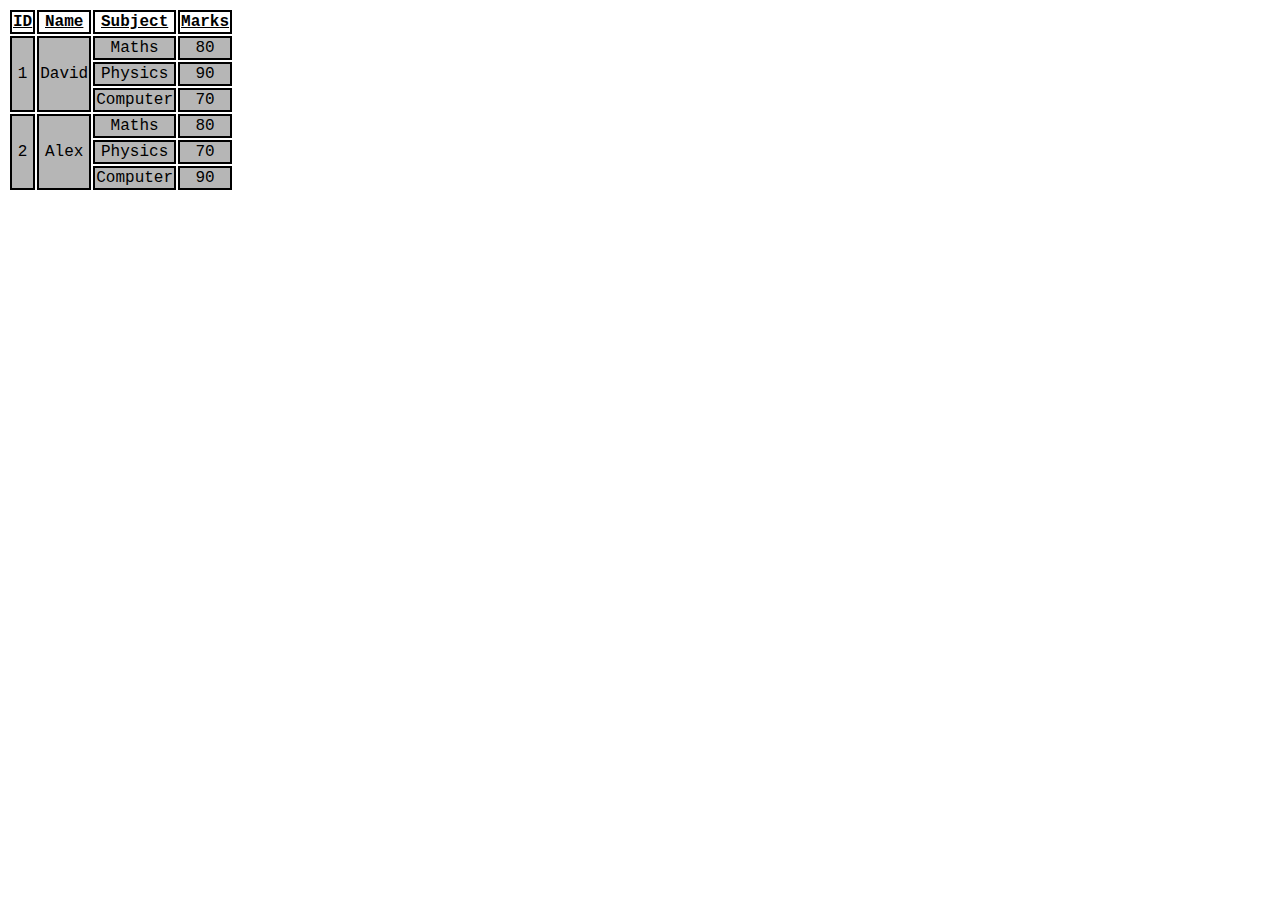
<file: tables.html>
<!DOCTYPE html>
<html lang="en">
<head>
    <meta charset="UTF-8">
    <meta name="viewport" content="width=device-width, initial-scale=1.0">
    <title>Document</title>
    <link rel="stylesheet" href="css/tables.css">
</head>
<body>
    <table>
<tr>
<th>ID</th>
<th>Name</th>
<th>Subject</th>
<th>Marks</th>
</tr>

<tr>
    <td rowspan="3">1</td>
    <td rowspan="3">David</td>
    <td>Maths</td>
    <td>80</td>
</tr>
<tr>
<td>Physics</td>
<td>90</td>
</tr>
<tr>
<td>Computer</td>
<td>70</td>
</tr>
<tr>
    <td rowspan="3">2</td>
    <td rowspan="3">Alex</td>
    <td>Maths</td>
    <td>80</td>
</tr>
<tr>
    <td>Physics</td>
    <td>70</td>
</tr>
<tr>
    <td>Computer</td>
    <td>90</td>
</tr>














    </table>











</body>
</html>
</file>
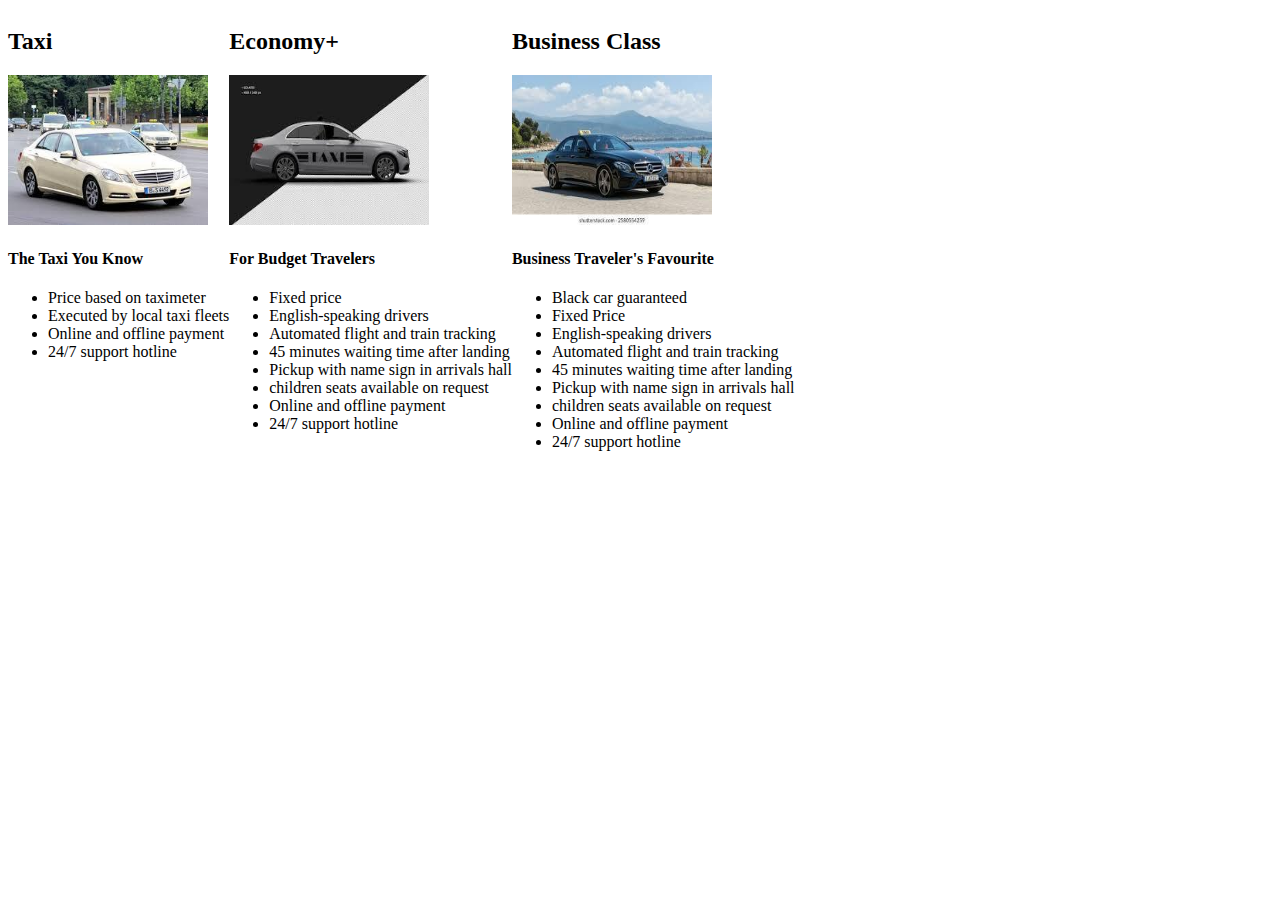
<file: Taxi.html>
<!DOCTYPE html>
<html lang="en">
<head>
    <meta charset="UTF-8">
    <meta name="viewport" content="width=device-width, initial-scale=1.0">
    <title>Taxi</title>
</head>
<link rel="stylesheet" href="css/taxi.css">
<body>
  <div id="taxi">
    <div>
        <h2>Taxi</h2>
        <img src="no 2/taxi.jpeg" alt="" class="none">
        <h4>The Taxi You Know</h4>
        <ul>
            <li>Price based on taximeter</li>
            <li>Executed by local taxi fleets</li>
            <li>Online and offline payment</li>
            <li>24/7 support hotline</li>
        </ul>


    </div>
    <br>
    <div>
        <h2>Economy+</h2>
        <img src="no 2/hioingine.jpeg" alt="" class="none">
        <h4>For Budget Travelers</h4>
        <ul>
            <li>Fixed price</li>
            <li>English-speaking drivers</li>
            <li>Automated flight and train tracking</li>
            <li>45 minutes waiting time after landing</li>
            <li>Pickup with name sign in arrivals hall</li>
            <li>children seats available on request</li>
            <li>Online and offline payment</li>
            <li>24/7 support hotline</li>
        </ul>

    </div>
    <br>
    <div>
         <h2>Business Class</h2>
        <img src="no 2/business.jpeg" alt="" class="none">
        <h4>Business Traveler's Favourite</h4>
        <ul>
            <li>Black car guaranteed</li>
            <li>Fixed Price</li>
            <li>English-speaking drivers</li>
            <li>Automated flight and train tracking</li>
            <li>45 minutes waiting time after landing</li>
            <li>Pickup with name sign in arrivals hall</li>
            <li>children seats available on request</li>
            <li>Online and offline payment</li>
            <li>24/7 support hotline</li>
        </ul>

    </div>







  </div>  
</body>
</html>
</file>
<file: css/product.css>
h1 {
    color: maroon;
    text-align: center;
    font-family: 'times new roman', serif;
    font-size: 72px;
    text-underline-offset: calc(0.2em);
    background-color: black;
    line-height: 120px;
    border: 5px solid #66ff00;
    text-shadow: #66ff00 8px 8px 8px;
}
h1:hover {
    color: #00ff00;
    text-shadow: #ff0000 8px 8px 8px;
    background-color: #ffffff;
    border: #ffffff 5px solid;
}
img {
    display: block;
    width: 500px;
    height: 200px;
    padding: 10px;
    border-radius: 150px;
}
img:hover {
    transform: scale(1.1);
    transition: transform 0.2s;


}
label {
    color: aqua;
    font-family: 'times new roman', serif;
    font-size: 16px;
    color: #333;
    display: block;
    text-align: left;
    text-shadow: 0 0 0 #ff0000;
   
}
a :hover {
    color:#66ff00
}
</file>
<file: css/register.css>
form {
    width: 500px;
     background-color: #ff0000;
     margin: auto;
     padding: 30px;
     border-radius: 50px;
     box-shadow: 0 0 20px green;
     font-style: oblique;
     text-shadow: yellow 4px 4px 4px;
     color: blue;

    
}
legend {
    font-size: 40px;
    font-weight: bold;
    color: blue;
    text-shadow: yellow 4px 4px 4px;
    background-color: bisque;
}
legend:hover {
    color: rgb(0, 0, 0);
    text-shadow: green 4px 4px 4px;
    background-color: aqua;
}
input[type="text"], input[type="email"], input[type="password"], input[type="tel"] , input[type=number] , input[type=date] , input[type=datetime-local] , select {
    width: 100%;
    height: 40px;
    padding: 10px;
    margin-top: 10px;
    border: 1px solid #ccc;
    border-radius: 50px;
}
input[type="text"], input[type="email"], input[type="password"], input[type="tel"] , input[type=number] , input[type=date] , input[type=datetime-local] , select :hover {
    background-color: black;
}
textarea {
    border-radius: 50px;
}
button {
    width: 100%;
    padding: 10px;
    background-color: blue;
    color: white;
    border: none;
    border-radius: 50px;
    font-size: 16px;
    cursor: pointer;
    display: block;
    margin: auto;
}
</file>
<file: css/services.css>
h1 {
    text-align: center;
    font-size: 72px;
    text-decoration: underline;
    background-color: black;
    color: maroon;
    text-shadow: 2px 2px 4px #1eff00;
}
h1:hover {
    color: #00ff00;
    text-shadow: 12px 12px 12px #ff0000;
    background-color: #ffffff;
}
h2 {
    color: orangered;
}
#shipping {
    font-size: 32px;
    font-weight: bold;
    color: rgb(255, 0, 0);
}
#index {
    font-size: 18px;
    font-family: 'Times New Roman', Times, serif;
    color: #420000;
    text-decoration: underline;
}
.new {
    font-size: 18px;
    font-family: 'Arial', sans-serif;
    color: #ca008e;
    font-style: oblique;
}
.new:hover {
    color: #ff0000;
    text-shadow: 2px 2px 2px #000000;
    text-decoration: wavy underline;
}
#vip {
    background-color: #420000;
    margin: 20px;
    padding-left: 32px;
}
#vip h3 {
    color: #00ff00;
    text-decoration: underline;
}
#suprises {
    display: flex;
    gap: 20px;
}
#suprises:hover {
    background-color: #000000;
    color: #ffffff;
}   
#vip:hover {
    background-color: #000000;
    color: #ffffff;
}
button:hover {
    background-color: #000000;
    color: #ffffff;
}
#courses {
    font-size: 16px;
    font-family: 'Verdana', sans-serif;
    color: #000000;
    display: flex;
}
#courses:hover {
    background-color: #000000;
    color: #ffffff;
}
</file>
<file: css/tables.css>
tr {
    background-color: #b6b6b6;
    border: 9px solid black;
    width: 100%;
    font-family: 'Courier New', Courier, monospace;
}

th, td {
    border: 2px solid black;
    text-align: center;
}
th {
    background-color: #ffffff;
    color: rgb(0, 0, 0);
    text-decoration: underline;
}
</file>
<file: css/taxi.css>
#taxi {
    display: flex;
}
.none {
    width: 200px;
    height: 150px;
}
</file>
